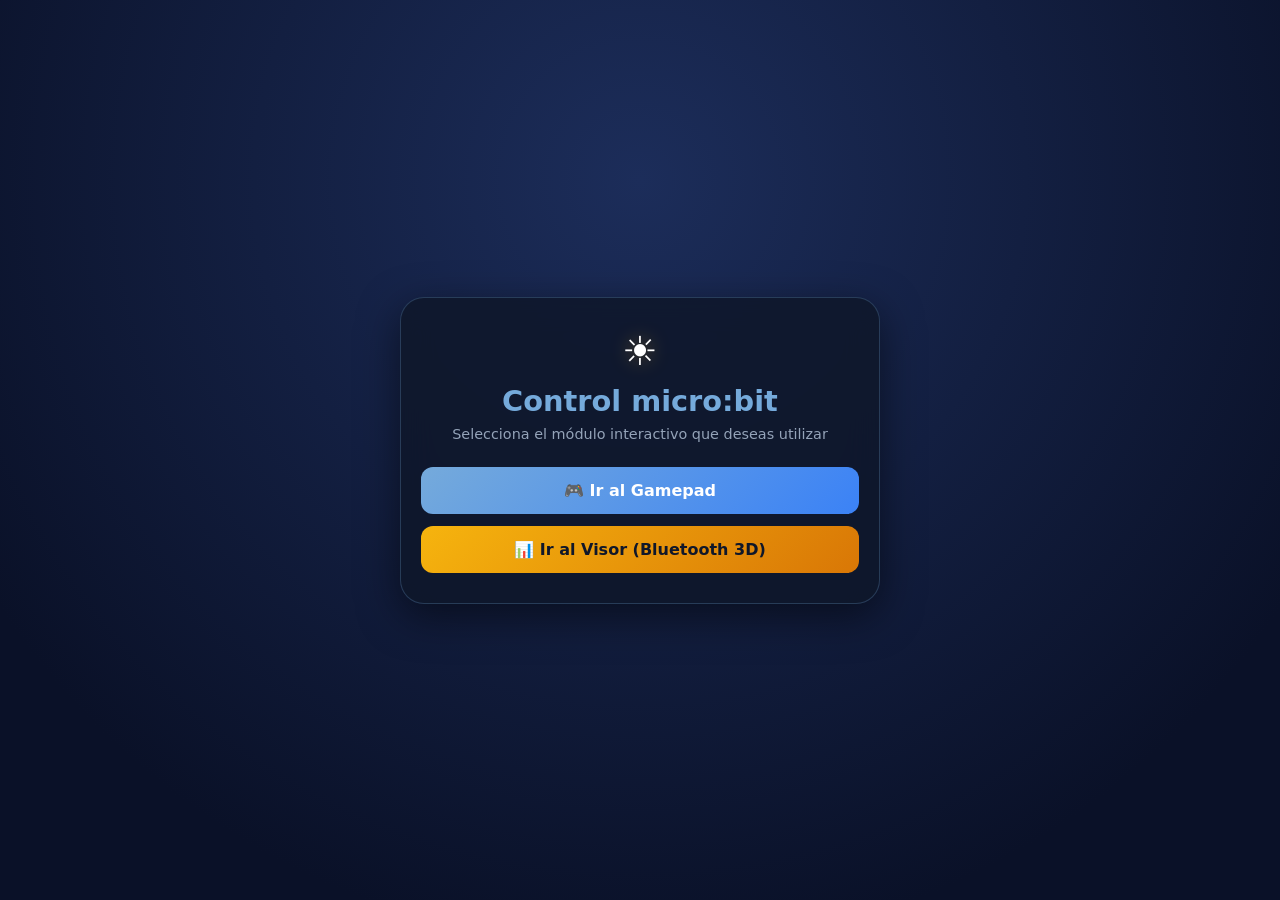
<file: index.html>
<!DOCTYPE html>
<html lang="es">
<head>
  <meta charset="UTF-8">
  <meta name="viewport" content="width=device-width, initial-scale=1.0">
  <title>Control micro:bit - Selección Argentina</title>
  <link rel="stylesheet" href="style.css">
</head>
<body>

  <main class="main-card">
    <div class="sol-logo">☀️</div>
    <h1 class="main-title">Control micro:bit</h1>
    <p class="main-subtitle">Selecciona el módulo interactivo que deseas utilizar</p>

    <div class="button-group">
      <!-- Botón 1: Gamepad externo -->
      <a href="https://arielaguirre-star.github.io/gamepad/" target="_blank" class="btn-landing btn-gamepad-arg">
        🎮 Ir al Gamepad
      </a>

      <!-- Botón 2: Visor 3D local -->
      <a href="visor.html" class="btn-landing btn-visor-arg">
        📊 Ir al Visor (Bluetooth 3D)
      </a>
    </div>
  </main>

</body>
</html>
</file>
<file: style.css>
:root {
  --albiceleste: #75AADB;
  --albiceleste-glow: rgba(117, 170, 219, 0.4);
  --sol-dorado: #F6B40E;
  --sol-dorado-glow: rgba(246, 180, 14, 0.4);
  --blanco: #FFFFFF;
  --bg-dark: #0a1128;
  --card-bg: rgba(15, 23, 42, 0.85);
  --border-card: rgba(117, 170, 219, 0.25);
  --text-muted: #94a3b8;
}

* {
  box-sizing: border-box;
  margin: 0;
  padding: 0;
}

body {
  font-family: 'Segoe UI', system-ui, -apple-system, sans-serif;
  background-color: var(--bg-dark);
  background-image: radial-gradient(circle at 50% 20%, #1c2d5a 0%, var(--bg-dark) 80%);
  color: var(--blanco);
  min-height: 100vh;
  display: flex;
  flex-direction: column;
  align-items: center;
  justify-content: flex-start;
  padding: 15px; /* Reducido para pantallas pequeñas */
}

/* ==========================================
   ESTILOS INDEX.HTML
   ========================================== */
.main-card {
  background: var(--card-bg);
  border: 1px solid var(--border-card);
  border-radius: 24px;
  padding: 30px 20px;
  max-width: 480px;
  width: 100%;
  text-align: center;
  box-shadow: 0 12px 40px rgba(0, 0, 0, 0.5);
  backdrop-filter: blur(16px);
  margin: auto 0;
}

.sol-logo {
  font-size: 2.5rem;
  margin-bottom: 10px;
  display: inline-block;
  filter: drop-shadow(0 0 10px var(--sol-dorado-glow));
}

.main-title {
  font-size: 1.8rem;
  font-weight: 900;
  color: var(--albiceleste);
  margin-bottom: 8px;
}

.main-subtitle {
  color: var(--text-muted);
  font-size: 0.9rem;
  margin-bottom: 25px;
}

.button-group {
  display: flex;
  flex-direction: column;
  gap: 12px;
  width: 100%;
}

.btn-landing {
  display: flex;
  align-items: center;
  justify-content: center;
  gap: 10px;
  width: 100%;
  padding: 14px 18px;
  border-radius: 12px;
  font-size: 1rem;
  font-weight: 700;
  text-decoration: none;
  transition: all 0.25s ease;
  border: none;
  cursor: pointer;
}

.btn-gamepad-arg {
  background: linear-gradient(135deg, #75AADB 0%, #3b82f6 100%);
  color: #ffffff;
}

.btn-visor-arg {
  background: linear-gradient(135deg, #F6B40E 0%, #d97706 100%);
  color: #0f172a;
}

/* ==========================================
   ESTILOS VISOR.HTML (RESPONSIVO)
   ========================================== */
.dashboard-container {
  width: 100%;
  max-width: 1200px;
  display: flex;
  flex-direction: column;
  gap: 15px; /* Espaciado compacto */
}

.header-bar {
  display: flex;
  justify-content: space-between;
  align-items: center;
  flex-wrap: wrap;
  gap: 10px;
}

.title-area h1 {
  font-size: 1.8rem;
  font-weight: 900;
  color: var(--albiceleste);
  letter-spacing: 1px;
}

.title-area p {
  color: var(--text-muted);
  font-size: 0.78rem;
}

.bt-control-panel {
  background: rgba(15, 23, 42, 0.9);
  border: 1px solid var(--border-card);
  padding: 6px 14px;
  border-radius: 10px;
  display: flex;
  align-items: center;
  gap: 12px;
  font-size: 0.8rem;
}

.btn-conectar-visor {
  background: linear-gradient(135deg, #75AADB 0%, #3b82f6 100%);
  color: white;
  border: none;
  padding: 6px 14px;
  border-radius: 6px;
  font-weight: 700;
  cursor: pointer;
}

/* GRID RESPONSIVO DE TARJETAS */
.metrics-grid {
  display: grid;
  grid-template-columns: repeat(4, 1fr);
  gap: 12px;
}

/* Adaptación para Netbooks y Notebooks chicas (menores a 1100px) */
@media (max-width: 1100px) {
  .metrics-grid {
    grid-template-columns: repeat(2, 1fr);
  }
}

/* Adaptación para Pantallas Celulares o muy angostas */
@media (max-width: 550px) {
  .metrics-grid {
    grid-template-columns: 1fr;
  }
  .header-bar {
    flex-direction: column;
    align-items: flex-start;
  }
}

.metric-card {
  background: var(--card-bg);
  border: 1px solid var(--border-card);
  border-radius: 12px;
  padding: 14px;
  display: flex;
  flex-direction: column;
  justify-content: space-between;
  backdrop-filter: blur(10px);
}

.card-header {
  display: flex;
  justify-content: space-between;
  align-items: center;
  font-size: 0.75rem;
  font-weight: 800;
  color: #cbd5e1;
}

.card-main-val {
  margin: 10px 0;
  display: flex;
  align-items: baseline;
  gap: 8px;
}

.val-display {
  font-size: 1.8rem;
  font-weight: 900;
}

.val-unit {
  font-size: 0.8rem;
  color: var(--text-muted);
}

.card-footer-desc h4 {
  font-size: 0.75rem;
  color: #e2e8f0;
  margin-bottom: 2px;
}

.card-footer-desc p {
  font-size: 0.7rem;
  color: var(--text-muted);
  line-height: 1.2;
}

.color-red { color: #ef4444; }
.color-green { color: #10b981; }
.color-cyan { color: var(--albiceleste); }
.color-gold { color: var(--sol-dorado); }

/* SECCIÓN DEL GRÁFICO PPG CON MARGEN IZQUIERDO PARA ESCALA */
.graph-section {
  background: var(--card-bg);
  border: 1px solid var(--border-card);
  border-radius: 12px;
  padding: 16px;
  backdrop-filter: blur(10px);
}

.graph-header {
  display: flex;
  justify-content: space-between;
  align-items: center;
  margin-bottom: 10px;
  flex-wrap: wrap;
  gap: 8px;
}

.graph-title-group h3 {
  font-size: 0.85rem;
  font-weight: 800;
  color: var(--blanco);
}

.graph-title-group p {
  font-size: 0.7rem;
  color: var(--text-muted);
}

.tag-status {
  background: rgba(30, 41, 59, 0.8);
  border: 1px solid var(--border-card);
  color: var(--text-muted);
  font-size: 0.7rem;
  font-weight: 700;
  padding: 4px 10px;
  border-radius: 6px;
}

.canvas-wrapper {
  width: 100%;
  height: 200px;
  position: relative;
}

canvas {
  width: 100%;
  height: 100%;
  display: block;
}
</file>
